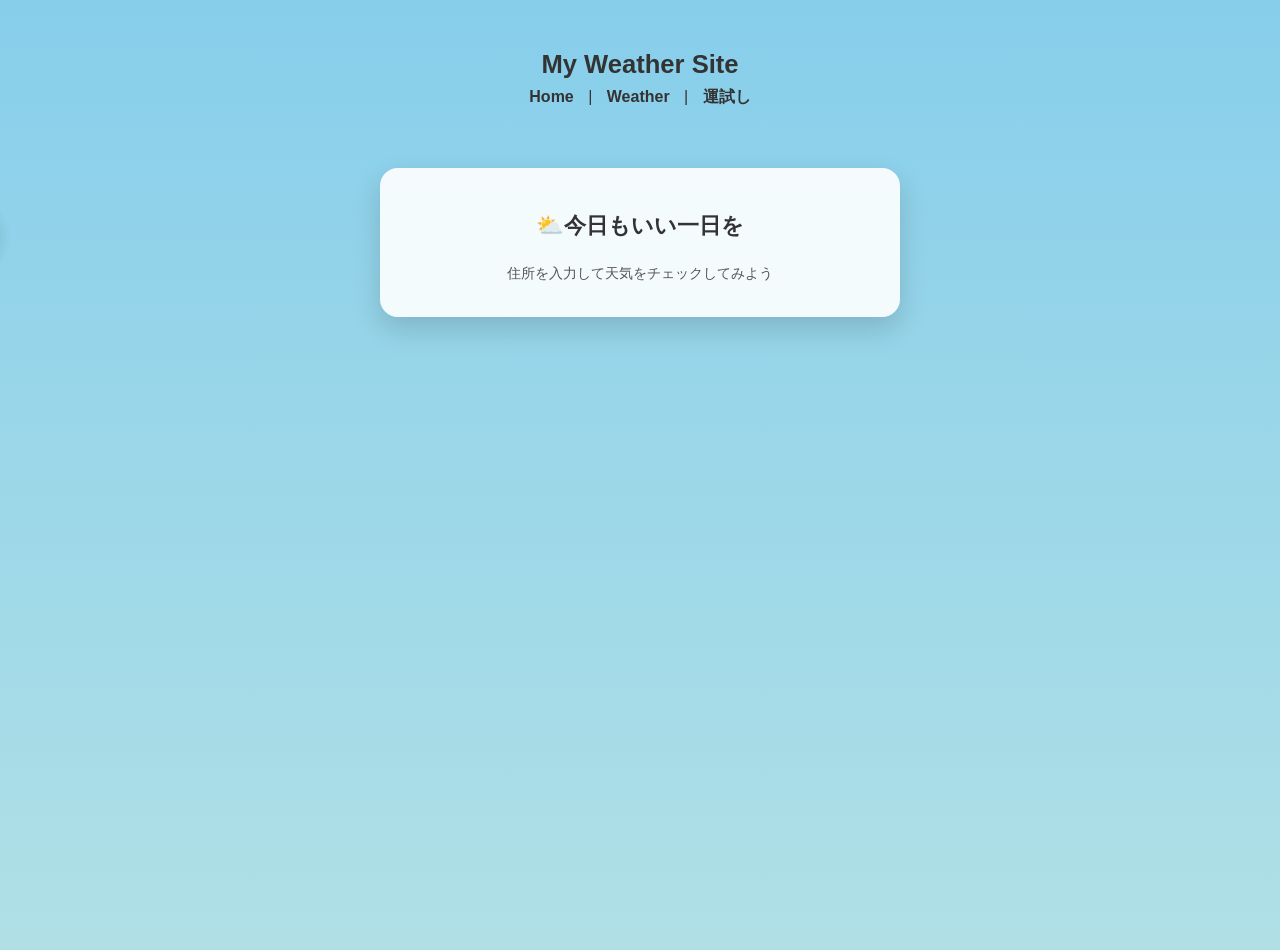
<file: index.html>
<!DOCTYPE html>
<html>
<head>
  <meta charset="UTF-8">
  <meta name="viewport" content="width=device-width, initial-scale=1.0">
  <title>My Weather Site</title>
  <link rel="stylesheet" href="css/style.css">
</head>
<body>
  <div class="clouds">
    <div class="cloud cloud1"></div>
    <div class="cloud cloud2"></div>
    <div class="cloud cloud3"></div>
  </div>

  <header style="text-align:center; margin-top:50px;">
    <h1>My Weather Site</h1>
    <nav>
      <a href="index.html">Home</a> |
      <a href="weather.html">Weather</a> |
      <a href="about.html">運試し</a>
    </nav>
  </header>

  <div class="home-card">
    <p class="home-msg">⛅今日もいい一日を</p>
    <p class="home-sub">住所を入力して天気をチェックしてみよう</p>
  </div>
</body>
</html>
</file>
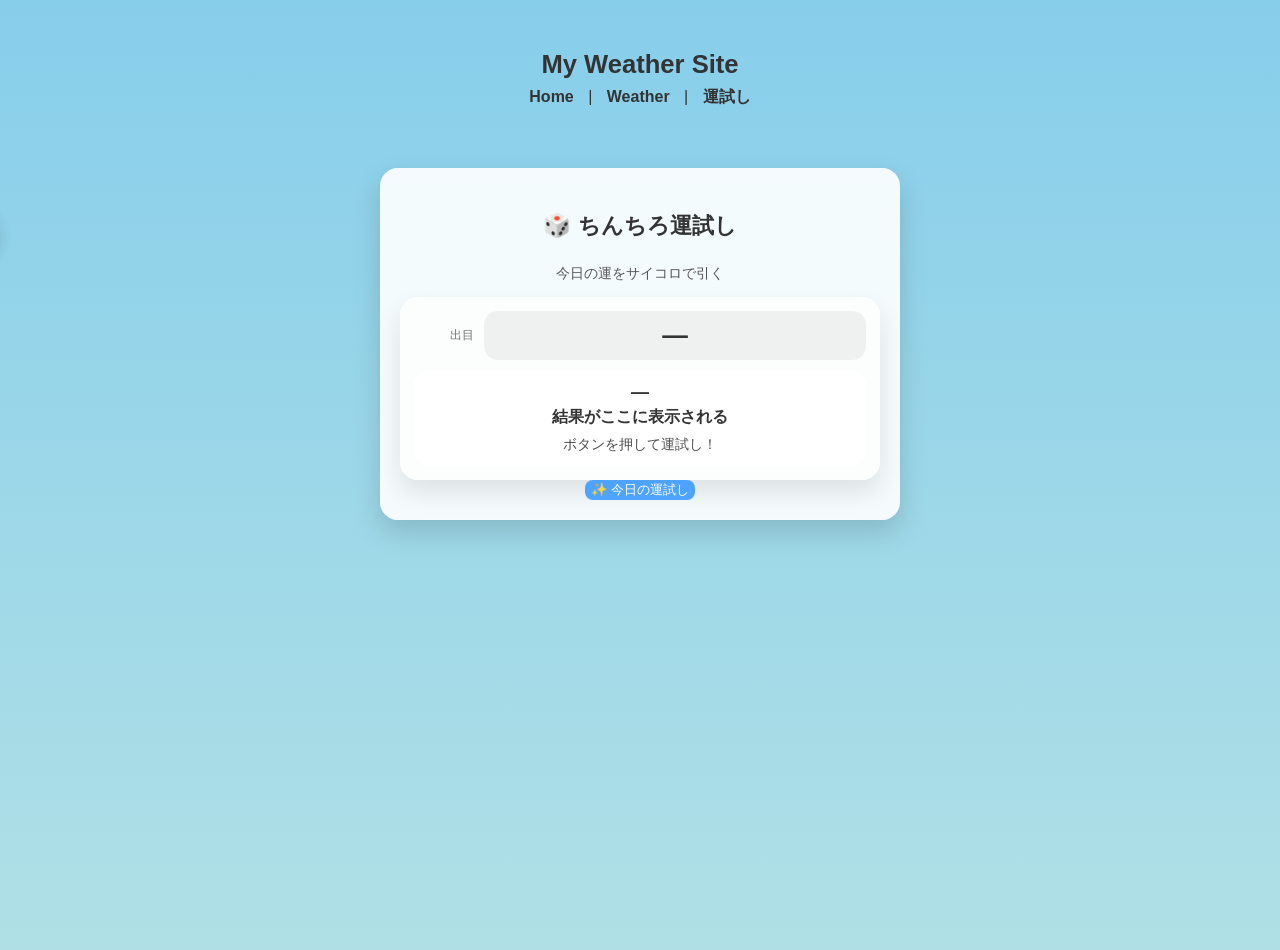
<file: about.html>
<!DOCTYPE html>
<html lang="ja">
<head>
  <meta charset="UTF-8" />
  <meta name="viewport" content="width=device-width, initial-scale=1.0" />
  <title>運試し | My Weather Site</title>
  <link rel="stylesheet" href="css/style.css">
</head>
<body>

  <div class="clouds">
    <div class="cloud cloud1"></div>
    <div class="cloud cloud2"></div>
    <div class="cloud cloud3"></div>
  </div>

  <header style="text-align:center; margin-top:50px;">
    <h1>My Weather Site</h1>
    <nav>
      <a href="index.html">Home</a> |
      <a href="weather.html">Weather</a> |
      <a href="about.html">運試し</a>
    </nav>
  </header>

  <!-- Homeと同じカードを使う -->
  <div class="home-card">
    <p class="home-msg">🎲 ちんちろ運試し</p>
    <p class="home-sub">今日の運をサイコロで引く</p>

    <div class="result-box">
      <div class="result-row">
        <div class="result-label">出目</div>
        <div id="dice" class="result-value">—</div>
      </div>

      <div class="result-main">
        <div id="rank" class="rank">—</div>
        <div id="titleText" class="titleText">結果がここに表示される</div>
        <div id="msg" class="msg">ボタンを押して運試し！</div>
      </div>
    </div>

    <button id="roll" class="home-btn">✨ 今日の運試し</button>
  </div>

  <script src="js/chinchiro.js"></script>
</body>
</html>
</file>
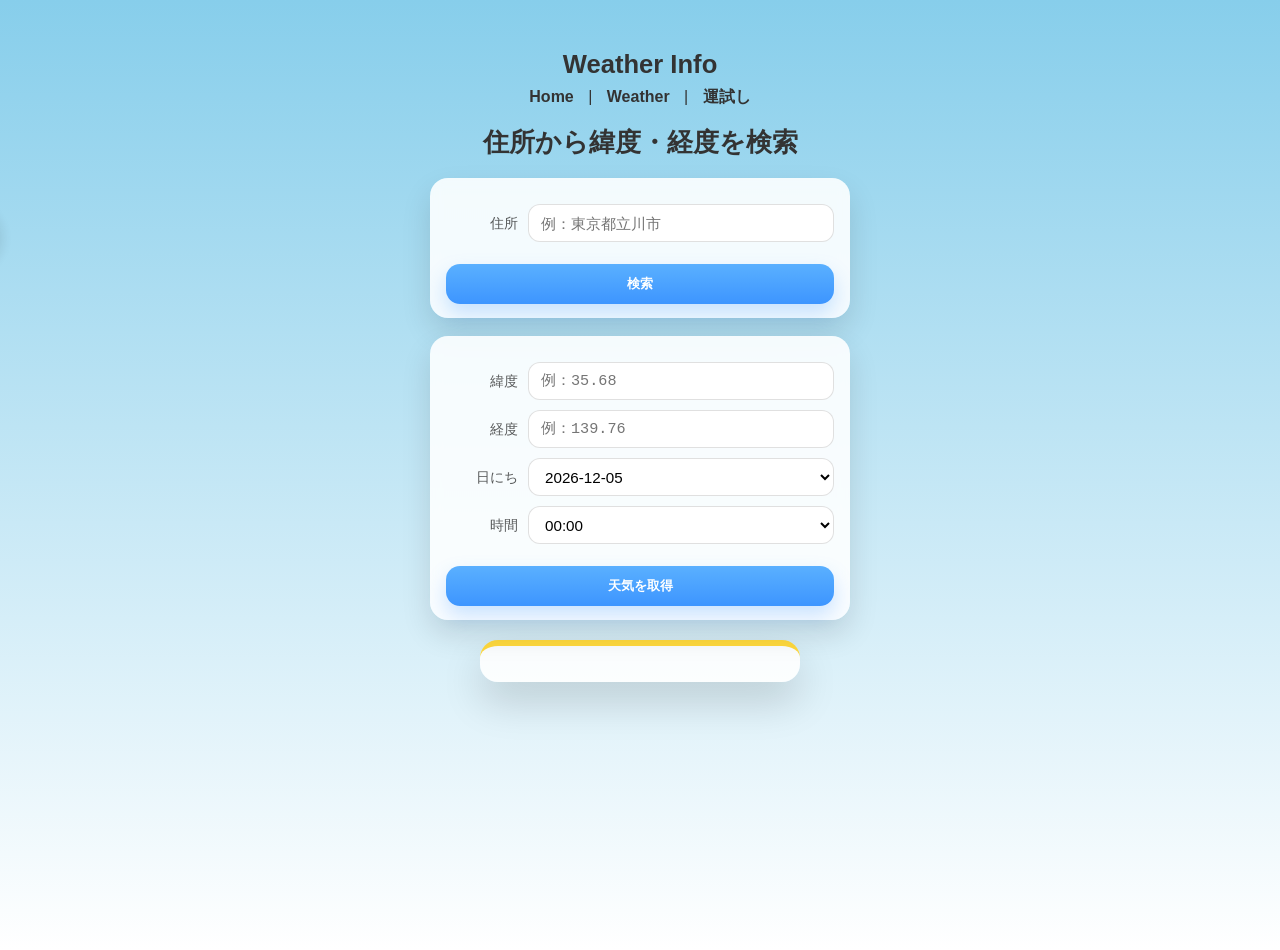
<file: weather.html>
<!DOCTYPE html>
<html>
<head>
  <meta charset="UTF-8">
  <meta name="viewport" content="width=device-width, initial-scale=1.0">
  <title>Weather Info</title>
  <link rel="stylesheet" href="css/style.css">
</head>
<body class ="sunny">
    <div class="clouds">
    <div class="cloud cloud1"></div>
    <div class="cloud cloud2"></div>
    <div class="cloud cloud3"></div>
  </div>

  <div style="text-align:center; margin-top:50px;">
    <header>
      <h1>Weather Info</h1>
      <nav>
        <a href="index.html">Home</a> |
        <a href="weather.html">Weather</a> |
        <a href="about.html">運試し</a>
      </nav>
    </header>
    <h1>住所から緯度・経度を検索</h1>

    <div class="weather-controls app-card">
      <div class="field">
        <label for="address">住所</label>
        <input type="text" id="address" placeholder="例：東京都立川市">
      </div>

      <button id="search" class="primary-btn">検索</button>
    </div>

    <div id="result"></div>

    <div class="latlon-area app-card">
      <div class="field">
        <label for="latitude">緯度</label>
        <input type="text" id="latitude" placeholder="例：35.68">
      </div>

      <div class="field">
        <label for="longitude">経度</label>
        <input type="text" id="longitude" placeholder="例：139.76">
      </div>

      <div class="field">
        <label for="date">日にち</label>
        <select id="date"></select>
      </div>

      <div class="field">
        <label for="time">時間</label>
        <select id="time"></select>
      </div>

      <button id="getWeather" class="primary-btn">天気を取得</button>
    </div>

    <div id="weather" class="weather-card" style="margin-top:20px;"></div>
  </div>

  <script src="js/weather.js"></script>
</body>
</html>
</file>
<file: css/style.css>
/* =========================
  Base
========================= */
* { box-sizing: border-box; }

body {
  margin: 0;
  min-height: 100vh;
  overflow-y: auto;
  font-family: sans-serif;
  background: linear-gradient(to bottom, #87ceeb, #b0e0e6);
  color: #333;
}

/* =========================
  Weather Themes (body class)
========================= */
body.sunny  { background: linear-gradient(#87ceeb, #ffffff); color: #333; }
body.cloudy { background: linear-gradient(#cfd9df, #e2ebf0); color: #333; }
body.rain   { background: linear-gradient(#4b5d67, #1c2b36); color: #fff; }
body.snow   { background: linear-gradient(#eef2f3, #d9e4ea); color: #333; }
body.nomal  { background: #f5f5f5; color: #333; }

/* =========================
  Clouds (background)
========================= */
.clouds .cloud {
  position: absolute;
  width: 200px;
  height: 60px;

  /* 立体感のある色 */
  background: linear-gradient(
    to bottom,
    #ffffff 0%,
    #f2f2f2 60%,
    #e0e0e0 100%
  );

  border-radius: 50px;
  opacity: 0.9;

  /* 外側＋内側の影で立体感 */
  box-shadow:
    0 8px 15px rgba(0, 0, 0, 0.15),
    inset 0 -5px 10px rgba(0, 0, 0, 0.1),
    inset 0 5px 10px rgba(255, 255, 255, 0.8);

  /* ほんのり柔らかく */
  filter: blur(0.3px);
}

/* 雲の丸い盛り上がり */
.clouds .cloud::before,
.clouds .cloud::after {
  content: "";
  position: absolute;
  background: inherit;
  border-radius: 50%;
}

.clouds .cloud::before {
  width: 80px;
  height: 80px;
  top: -40px;
  left: 30px;
}

.clouds .cloud::after {
  width: 100px;
  height: 100px;
  top: -50px;
  right: 30px;
}

.cloud1 { top: 50px;  left: -250px; animation: moveCloud 60s linear infinite; }
.cloud2 { top: 120px; left: -300px; width: 150px; height: 50px; animation: moveCloud 90s linear infinite; }
.cloud3 { top: 200px; left: -200px; width: 180px; height: 55px; animation: moveCloud 75s linear infinite; }

@keyframes moveCloud {
  0%   { transform: translateX(0); }
  100% { transform: translateX(150vw); }
}

/* =========================
  Header / Nav
========================= */
header {
  text-align: center;
  margin-top: 40px;
}

header h1 {
  margin: 0 0 8px;
}

header nav a {
  color: currentColor;
  text-decoration: none;
  font-weight: bold;
  margin: 0 10px;
}

header nav a:hover {
  text-decoration: underline;
}

/* =========================
  Page Title (2nd H1)
  「住所から緯度・経度を検索」がデカい対策
========================= */
h1 {
  font-size: 1.6rem;
}
@media (max-width: 600px) {
  h1 { font-size: 1.25rem; }
}

/* =========================
  Form Area (ONLY here we style inputs/buttons)
  ※全体 input,button 指定はしない
========================= */
.form {
  width: min(640px, 86%);
  margin: 16px auto 0;
  text-align: center;
}

/* row: address + search / lat+lon+getWeather をまとめる */
.form .row {
  display: flex;
  justify-content: center;
  align-items: center;
  gap: 8px;
  margin: 10px 0;
  flex-wrap: wrap;
}

/* 共通見た目 */
.form input[type="text"],
.form button {
  border: none;
  border-radius: 10px;
  padding: 8px 10px;
  font-size: 0.95rem;
}

/* 入力欄 */
.form input[type="text"] {
  background: rgba(255,255,255,0.92);
  width: 240px;
}

/* ボタン */
.form button {
  background: #4da3ff;
  color: #fff;
  cursor: pointer;
  width: 90px;
}

.form button:hover { opacity: 0.88; }

/* 緯度経度は少しだけ小さめ */
.form .row-3 input[type="text"] {
  width: 130px;
  font-size: 0.9rem;
}

.form .row-3 button {
  width: 140px;
}

/* =========================
  Result pills (address/lat/lon 表示用)
  ※JSで .address .lat .lon に入れる想定
========================= */
.address,
.lat,
.lon{
  background: rgba(255,255,255,0.92);
  border-radius: 14px;
  padding: 10px 14px;
  margin: 10px auto;
  width: min(640px, 86%);
  box-shadow: 0 10px 24px rgba(0,0,0,.12);
  font-size: 14px;
  line-height: 1.5;
  text-align: center;
}

.address { word-break: break-word; }

.lat, .lon{
  width: fit-content;
  font-family: ui-monospace, SFMono-Regular, Menlo, Monaco, Consolas, "Liberation Mono", monospace;
  color: #1b6edc;
}

/* =========================
  Weather Card
========================= */
.weather-card {
  margin: 24px auto 0;
  width: 320px;
  padding: 18px 20px;
  text-align: center;

  background: rgba(255, 255, 255, 0.9);
  border-radius: 18px;
  box-shadow: 0 20px 40px rgba(0,0,0,0.15);
}

.weather-icon {
  font-size: 56px;
  animation: float 3s ease-in-out infinite;
}

@keyframes float {
  0%   { transform: translateY(0); }
  50%  { transform: translateY(-6px); }
  100% { transform: translateY(0); }
}

.weather-temp {
  font-size: 44px;
  font-weight: 700;
  margin: 8px 0;
}

.weather-advice {
  margin-top: 14px;
  padding: 10px 14px;
  border-radius: 14px;
  background: rgba(255, 217, 61, 0.2);
  font-size: 14px;
}

/* temp color helpers */
.weather-temp.cold { color: #3a7bd5; }
.weather-temp.hot  { color: #e74c3c; }

/* card accent by theme */
body.sunny .weather-card { border-top: 6px solid #ffd93d; }
body.rain  .weather-card { border-top: 6px solid #4b5d67; }
body.snow  .weather-card { border-top: 6px solid #bcdff1; }

/* =========================
  Responsive
========================= */
@media (max-width: 600px) {
  .weather-card {
    width: 90%;
    padding: 14px 14px;
  }
  .weather-temp { font-size: 36px; }

  /* フォームをスマホで締める */
  .form input[type="text"] {
    width: min(70vw, 240px);
    font-size: 0.9rem;
    padding: 7px 9px;
  }
  .form button {
    width: 84px;
    font-size: 0.9rem;
    padding: 7px 9px;
  }

  .form .row-3 input[type="text"] {
    width: min(42vw, 150px);
  }
  .form .row-3 button {
    width: min(90vw, 260px);
  }
}

/* ===== Button color override ===== */
button {
  background: #4da3ff;   /* きれいな青 */
  color: #fff;
  border: none;
  border-radius: 8px;
}

button:hover {
  background: #3a8de0;   /* 少し濃い青 */
}

.home-card {
  margin: 60px auto 0;
  width: min(520px, 86%);
  padding: 20px;
  border-radius: 18px;
  background: rgba(255,255,255,0.9);
  text-align: center;
  box-shadow: 0 12px 28px rgba(0,0,0,.15);
}

.home-msg {
  font-size: 1.4rem;
  font-weight: bold;
}

.home-sub {
  margin-top: 10px;
  font-size: 0.9rem;
  color: #555;
}
/* Responsive for home card */
@media (max-width: 600px) {
  .home-card {
    width: 90%;
    padding: 16px;
  }
  .home-msg {
    font-size: 1.2rem;
  }
  .home-sub {
    font-size: 0.85rem;
  }
}  

/* ===== app-like input card ===== */
.app-card{
  width: min(420px, 92%);
  margin: 18px auto;
  padding: 16px 16px 14px;
  border-radius: 18px;
  background: rgba(255,255,255,.88);
  box-shadow: 0 14px 30px rgba(0,0,0,.12);
  backdrop-filter: blur(6px);
}

/* 1行 = ラベル + 入力 */
.field{
  display: grid;
  grid-template-columns: 72px 1fr;
  gap: 10px;
  align-items: center;
  margin: 10px 0;
}

.field label{
  font-size: 0.9rem;
  color: rgba(0,0,0,.65);
  text-align: right;
}

/* input / select 共通 */
.field input,
.field select{
  width: 100%;
  height: 38px;
  padding: 0 12px;
  border-radius: 12px;
  border: 1px solid rgba(0,0,0,.12);
  background: rgba(255,255,255,.95);
  font-size: 0.95rem;
  outline: none;
  transition: border-color .15s, box-shadow .15s;
}

.field input:focus,
.field select:focus{
  border-color: rgba(77,163,255,.7);
  box-shadow: 0 0 0 4px rgba(77,163,255,.18);
}

/* 数字入力は等幅で“アプリ感” */
#latitude,
#longitude{
  font-family: ui-monospace, SFMono-Regular, Menlo, Monaco, Consolas, monospace;
}

/* メインボタン */
.primary-btn{
  width: 100%;
  height: 40px;
  margin-top: 12px;
  border: none;
  border-radius: 14px;
  background: linear-gradient(180deg, #5ab0ff, #3d95ff);
  color: #fff;
  font-weight: 700;
  cursor: pointer;
  box-shadow: 0 10px 20px rgba(61,149,255,.25);
}

.primary-btn:active{
  transform: translateY(1px);
}

/* スマホ：ラベルを上に */
@media (max-width: 420px){
  .field{
    grid-template-columns: 1fr;
  }
  .field label{
    text-align: left;
    margin-bottom: 4px;
  }
}
/* ===== chinchiro UI on About ===== */
.result-box{
  margin-top: 14px;
  padding: 14px;
  border-radius: 18px;
  background: rgba(255,255,255,.75);
  box-shadow: 0 12px 26px rgba(0,0,0,.10);
}

.result-row{
  display: grid;
  grid-template-columns: 60px 1fr;
  gap: 10px;
  align-items: center;
}

.result-label{
  font-size: 12px;
  color: rgba(0,0,0,.55);
  text-align: right;
}

.result-value{
  padding: 10px 12px;
  border-radius: 14px;
  background: rgba(0,0,0,.05);
  font-weight: 700;
}

.result-main{
  margin-top: 10px;
  padding: 12px;
  border-radius: 16px;
  background: rgba(255,255,255,.9);
}

.rank{ font-size: 18px; font-weight: 900; }
.titleText{ margin-top: 4px; font-weight: 800; }
.msg{ margin-top: 8px; font-size: 14px; color: rgba(0,0,0,.7); }

.ghost-btn{
  margin-top: 10px;
  width: 100%;
  padding: 10px 14px;
  border-radius: 999px;
  border: 1px solid rgba(0,0,0,.15);
  background: rgba(255,255,255,.7);
  cursor: pointer;
  font-weight: 700;
}

/* 出目（サイコロ） */
#dice {
  font-size: 1.6rem;
  font-weight: bold;
}

/* 振ってる最中 */
#dice.rolling {
  animation: dice-roll 0.5s linear infinite;
}

@keyframes dice-roll {
  0%   { transform: rotate(0deg) translateX(0); }
  25%  { transform: rotate(10deg) translateX(4px); }
  50%  { transform: rotate(0deg) translateX(-4px); }
  75%  { transform: rotate(-10deg) translateX(4px); }
  100% { transform: rotate(0deg) translateX(0); }
}
</file>
